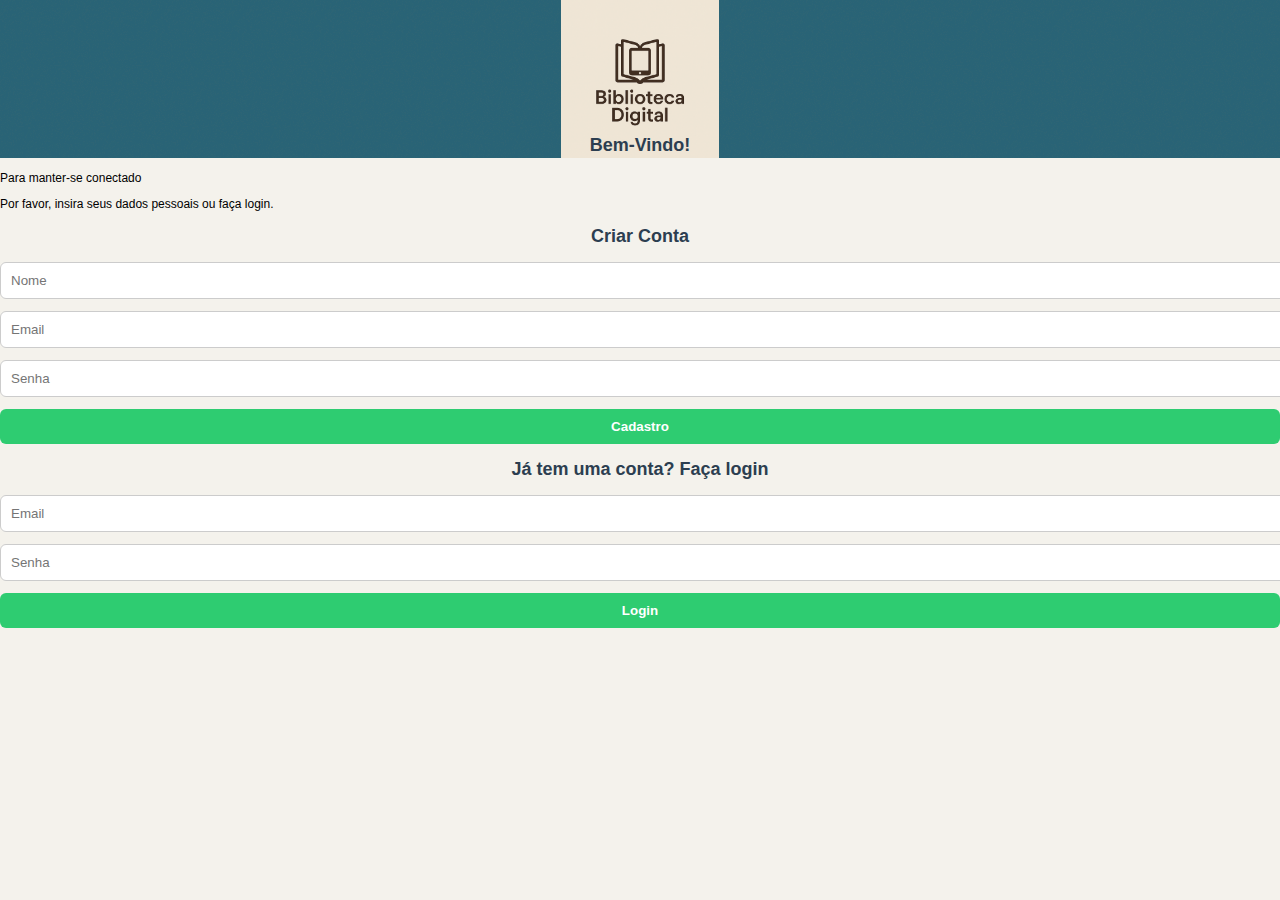
<file: templates/index.html>
<!DOCTYPE html>
<html lang="pt-BR">
<head>
    <meta charset="utf-8">
    <meta name="viewport" content="width=device-width, initial-scale=1.0">
    <title>Biblioteca Digital</title>

    <!-- Estilo personalizado -->
    <link rel="stylesheet" href="/static/css/styles.css">

    <!-- Font Awesome -->
    <link rel="stylesheet" href="https://cdnjs.cloudflare.com/ajax/libs/font-awesome/6.6.0/css/all.min.css"
          integrity="sha512-Kc323vGBEqzTmouAECnVceyQqyqdsSiqLQISBL29aUW4U/M7pSPA/gEUZQqv1cwx4OnYxTxve5UMg5GT6L4JJg=="
          crossorigin="anonymous" referrerpolicy="no-referrer" />
</head>

<body>
    <header class="header">
        <img src="/static/img/Logo Biblioteca digital.png" alt="Logo Biblioteca Digital" class="logo">
    </header>

    <div class="container_formulario">
        <div class="content first-content">
            <div class="first-column">
                <h2 class="title title-primary">Bem-Vindo!</h2>
                <p class="description description-primary">Para manter-se conectado</p>
                <p class="description description-primary">Por favor, insira seus dados pessoais ou faça login.</p>
            </div>

            <div class="second-column">
                <!-- Aba de Cadastro -->
                <h2 class="title title-second">Criar Conta</h2>
                <form class="form" id="signupForm">
                    <label class="label-input">
                        <i class="far fa-user icon-modify"></i>
                        <input type="text" id="username" placeholder="Nome" required>
                    </label>

                    <label class="label-input">
                        <i class="far fa-envelope icon-modify"></i>
                        <input type="email" id="email" placeholder="Email" required>
                    </label>

                    <label class="label-input">
                        <i class="fas fa-lock icon-modify"></i>
                        <input type="password" id="password" placeholder="Senha" required>
                    </label>

                    <button class="btn btn-second" type="submit">Cadastro</button>
                </form>

                <!-- Aba de Login -->
                <h2 class="title title-second">Já tem uma conta? Faça login</h2>
                <form class="form" id="loginForm">
                    <label class="label-input">
                        <i class="far fa-user icon-modify"></i>
                        <input type="text" id="loginEmail" placeholder="Email" required>
                    </label>

                    <label class="label-input">
                        <i class="fas fa-lock icon-modify"></i>
                        <input type="password" id="loginPassword" placeholder="Senha" required>
                    </label>

                    <button class="btn btn-second" type="submit">Login</button>
                </form>

                <!-- Mensagens de erro e sucesso -->
                <p class="error-message" style="color: red; display: none;"></p>
                <p class="success-message" style="color: green; display: none;"></p>
            </div>
        </div>
    </div>

    <script src="/static/js/login.js"></script>
</body>
</html>
</file>
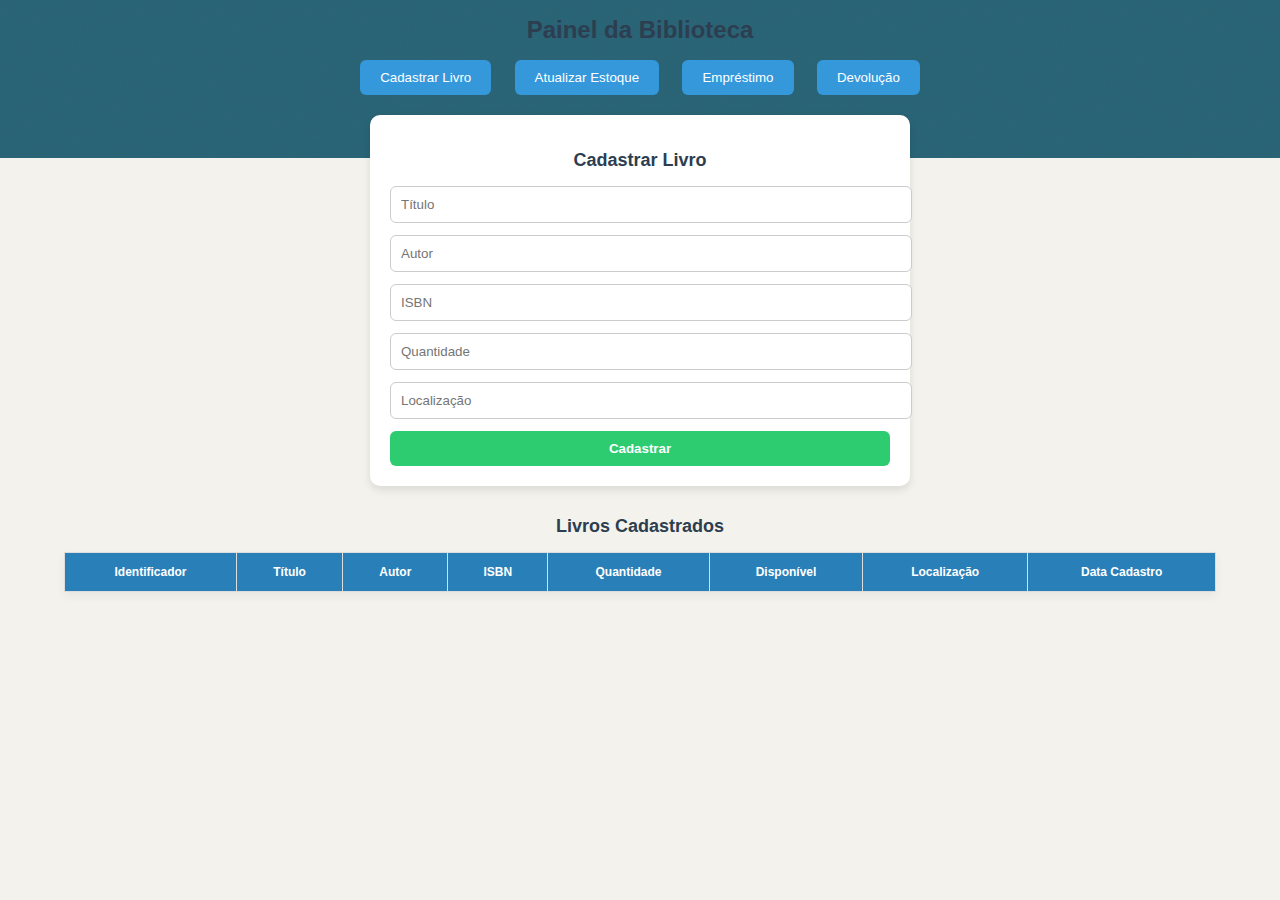
<file: templates/painel.html>
<!DOCTYPE html>
<html lang="pt-BR">
<head>
  <meta charset="UTF-8" />
  <title>Painel Biblioteca</title>
  <link rel="stylesheet" href="/static/css/styles.css" />
</head>
<body>
  <h1>Painel da Biblioteca</h1>

  <div class="botoes">
    <button onclick="mostrarFormulario('cadastro')">Cadastrar Livro</button>
    <button onclick="mostrarFormulario('atualizar')">Atualizar Estoque</button>
    <button onclick="mostrarFormulario('emprestimo')">Empréstimo</button>
    <button onclick="mostrarFormulario('devolucao')">Devolução</button>
  </div>

  <div id="formularioCadastro" class="formulario">
    <h2>Cadastrar Livro</h2>
    <form id="formCadastrarLivro">
      <input type="text" id="titulo" placeholder="Título" required />
      <input type="text" id="autor" placeholder="Autor" required />
      <input type="text" id="isbn" placeholder="ISBN" required />
      <input type="number" id="quantidade" placeholder="Quantidade" required />
      <input type="text" id="localizacao" placeholder="Localização" required />
      <button type="submit">Cadastrar</button>
    </form>
  </div>

  <div id="formularioAtualizar" class="formulario" style="display: none;">
    <h2>Atualizar Quantidade</h2>
    <form id="formAtualizarLivro">
      <input type="text" id="isbnAtualizar" placeholder="ISBN" required />
      <input type="number" id="quantidadeAtualizar" placeholder="Nova quantidade" required />
      <input type="text" id="localizacao" placeholder="Localização" />
      <button type="submit">Atualizar</button>
    </form>
  </div>

  <div id="formularioEmprestimo" class="formulario" style="display: none;">
    <h2>Realizar Empréstimo</h2>
    <form id="formEmprestimoLivro">
      <input type="number" id="livro_id" placeholder="ID do Livro" required />

      <label for="usuario_id">Usuário:</label>
      <select id="usuario_id" name="usuario_id" required>
        <!-- A combobox será preenchida aqui pelo JS -->
      </select>

      <button type="submit">Emprestar</button>
    </form>
  </div>

  <div id="aba-devolucao" style="display: none;">
    <h3>Empréstimos Ativos</h3>
    <div id="lista-emprestimos"></div>
</div>

  <div id="formularioDevolucao" class="formulario" style="display: none;">
    <h2>Realizar Devolução</h2>
    <form id="formDevolucaoLivro">
      <input type="number" id="livro_id" placeholder="ID do Livro" required />
      <label for="usuario_id">Usuário:</label>
      <select id="usuario_id" name="usuario_id" required>
        <!-- A combobox será preenchida aqui pelo JS -->
      </select>
      <button type="submit">Devolver</button>
    </form>
  </div>

  <div id="containerLivros">
    <h2>Livros Cadastrados</h2>
    <table id="tabelaLivros">
      <thead>
        <tr>
          <th>Identificador</th>
          <th>Título</th>
          <th>Autor</th>
          <th>ISBN</th>
          <th>Quantidade</th>
          <th>Disponível</th>
          <th>Localização</th>
          <th>Data Cadastro</th>
        </tr>
      </thead>
      <tbody>
        <!-- Linhas serão inseridas via JS -->
      </tbody>
    </table>
  </div>

  <script src="/static/js/painel.js"></script>

</body>
</html>
</file>
<file: static/css/styles.css>
body {
    background: #f4f2ec url(../img/fundo.png) repeat-x;
    font: 12px "Lucida Grande", "Lucida Sans Unicode", Arial, sans-serif;
    margin: 0;
    padding: 0;
  }

  .header {
    display: flex;
    justify-content: center;
    align-items: center;
    height: 120px; /* Altura do header */
    background: transparent; /* Deixa o fundo visível */
  }

  .logo {
    height: 4.19cm;
    width: auto;
    padding-top: 2.4rem;
  }

h1, h2 {
    text-align: center;
    color: #2c3e50;
}

.botoes {
    text-align: center;
    margin-bottom: 20px;
}

.botoes button {
    margin: 0 10px;
    padding: 10px 20px;
    background-color: #3498db;
    color: white;
    border: none;
    border-radius: 6px;
    cursor: pointer;
    transition: background-color 0.3s ease;
}

.botoes button:hover {
    background-color: #2980b9;
}

.formulario {
    max-width: 500px;
    margin: 0 auto 30px;
    background-color: white;
    padding: 20px;
    border-radius: 10px;
    box-shadow: 0 4px 8px rgba(0,0,0,0.1);
}

form input {
    width: 100%;
    padding: 10px;
    margin-bottom: 12px;
    border: 1px solid #ccc;
    border-radius: 6px;
}

form button {
    width: 100%;
    padding: 10px;
    background-color: #2ecc71;
    color: white;
    border: none;
    border-radius: 6px;
    cursor: pointer;
    font-weight: bold;
    transition: background-color 0.3s ease;
}

form button:hover {
    background-color: #27ae60;
}

table {
    width: 90%;
    margin: 0 auto 30px;
    border-collapse: collapse;
    background-color: white;
    box-shadow: 0 4px 10px rgba(0,0,0,0.05);
}

table thead {
    background-color: #2980b9;
    color: white;
}

table th, table td {
    padding: 12px 15px;
    border: 1px solid #ddd;
    text-align: center;
}

table tbody tr:hover {
    background-color: #f1f1f1;
}
</file>
